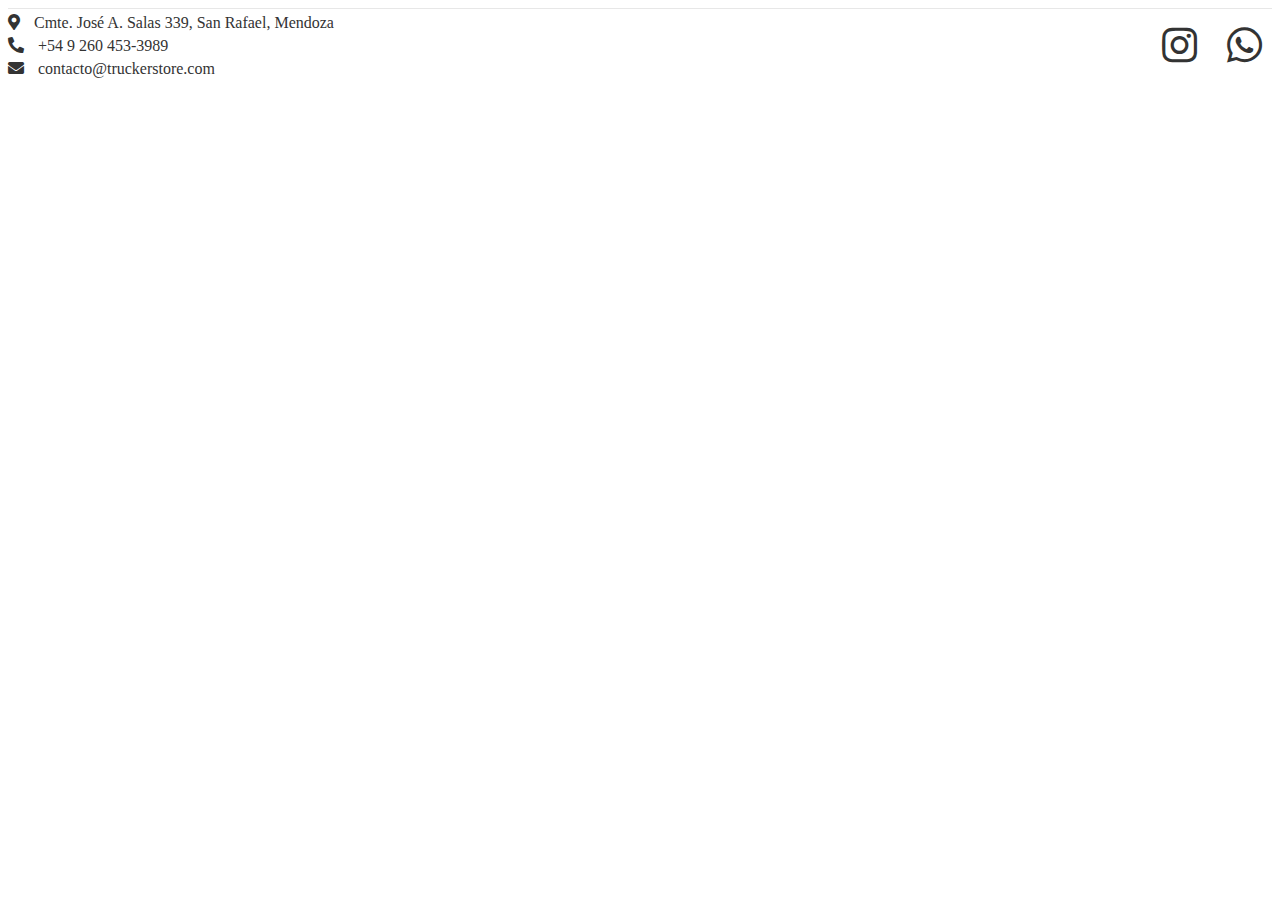
<file: pages/footer.html>
<!DOCTYPE html>
<html lang="es">

<head>
    <meta charset="UTF-8">
    <meta name="viewport" content="width=device-width, initial-scale=1.0">
    <link rel="stylesheet" href="https://cdnjs.cloudflare.com/ajax/libs/font-awesome/5.15.4/css/all.min.css">
    <link rel="stylesheet" href="/styles/footer.css">
    <title>Footer</title>
</head>

<body>
    <footer class="footer">
        <div class="footer-left">
            <div class="contact-info">
                <p><i class="fas fa-map-marker-alt"></i> Cmte. José A. Salas 339, San Rafael, Mendoza</p>
                <p><i class="fas fa-phone-alt"></i> +54 9 260 453-3989</p>
                <p><i class="fas fa-envelope"></i> contacto@truckerstore.com</p>
            </div>
        </div>
        <div class="footer-right">
            <div class="social-media">
                <a href="https://www.instagram.com" target="_blank" class="social-icon-ig">
                    <i class="fab fa-instagram"></i>
                </a>
                <a href="https://wa.me/5492604533989" target="_blank" class="social-icon-wa">
                    <i class="fab fa-whatsapp"></i>
                </a>
            </div>
        </div>
    </footer>
</body>

</html>
</file>
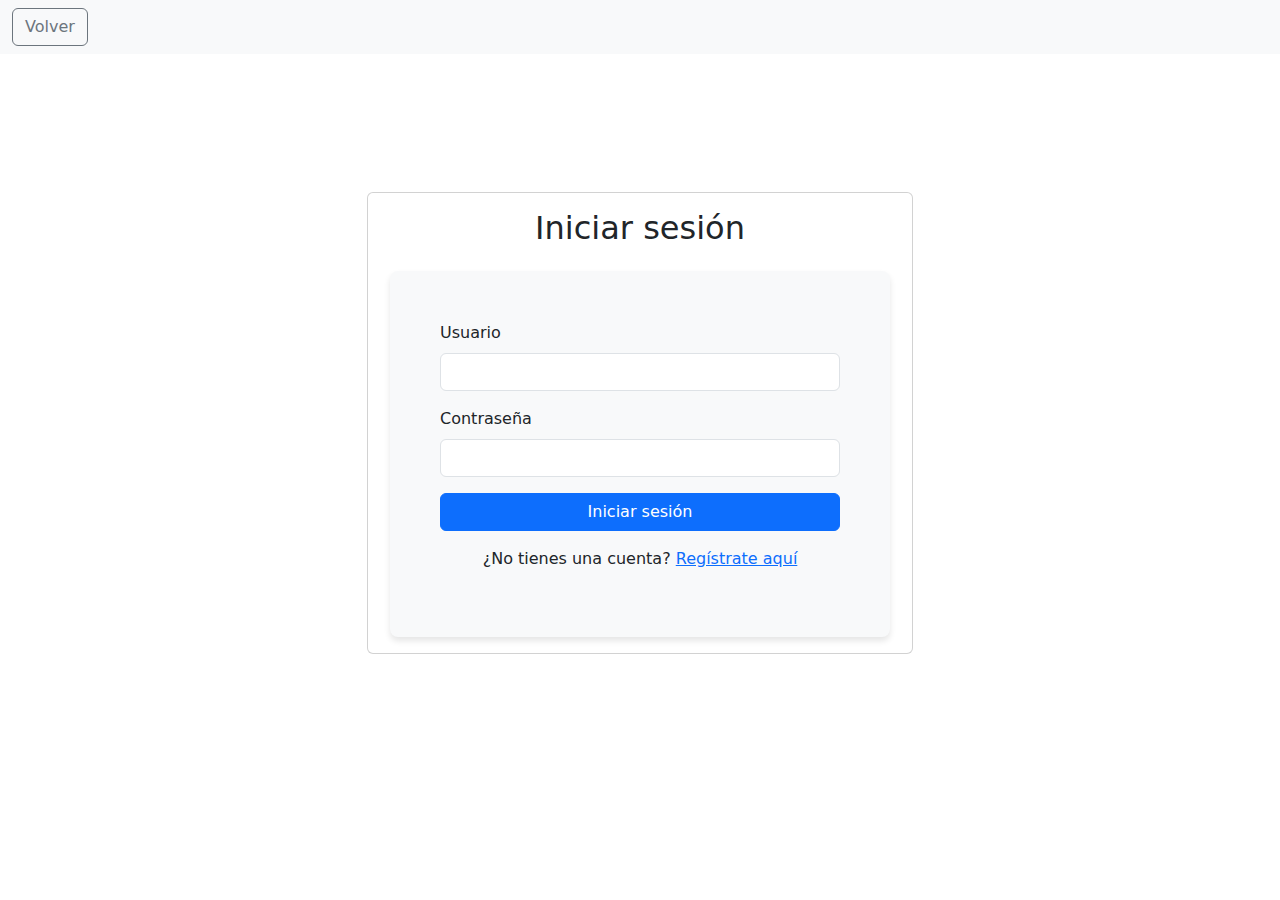
<file: pages/login.html>
<!DOCTYPE html>
<html lang="es">

<head>
    <meta charset="UTF-8">
    <meta name="viewport" content="width=device-width, initial-scale=1.0">
    <title>Iniciar sesión - TruckerStore</title>
    <link rel="icon" href="/images/logo2.jpeg" type="image/x-icon">
    <link href="https://cdn.jsdelivr.net/npm/bootstrap@5.3.0/dist/css/bootstrap.min.css" rel="stylesheet">
    <link rel="stylesheet" href="/styles/login.css">
</head>

<body>
    <nav class="navbar navbar-light bg-light">
        <div class="container-fluid">
            <a href="javascript:history.back()" class="btn btn-outline-secondary">
                <i class="bi bi-arrow-left"></i> Volver
            </a>
        </div>
    </nav>
    <main class="container mt-4">
        <div class="row justify-content-center">
            <div class="col-md-6">
                <div class="card">
                    <div class="card-body">
                        <h2 class="card-title text-center mb-4">Iniciar sesión</h2>
                        <form id="login-form">
                            <div class="mb-3">
                                <label for="username" class="form-label">Usuario</label>
                                <input type="text" class="form-control" id="username" required>
                            </div>
                            <div class="mb-3">
                                <label for="password" class="form-label">Contraseña</label>
                                <input type="password" class="form-control" id="password" required>
                            </div>
                            <button type="submit" class="btn btn-primary w-100">Iniciar sesión</button>
                            <p class="text-center mt-3">
                                ¿No tienes una cuenta? <a href="register.html">Regístrate aquí</a>
                            </p>
                        </form>
                    </div>
                </div>
            </div>
        </div>
    </main>
    <script src="https://cdn.jsdelivr.net/npm/bootstrap@5.3.0/dist/js/bootstrap.bundle.min.js"></script>
    <script src="/scripts/auth.js"></script>
</body>

</html>
</file>
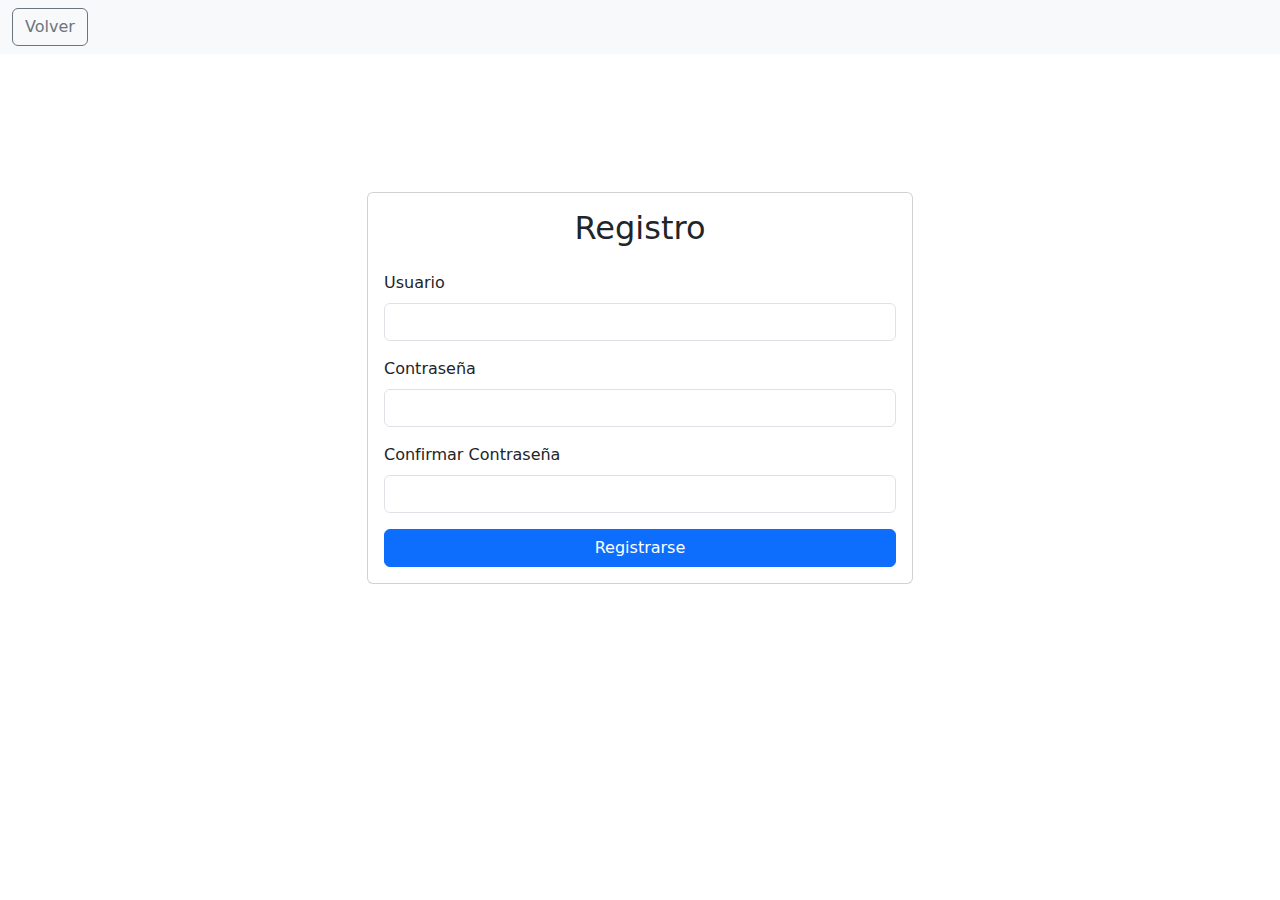
<file: pages/register.html>
<!DOCTYPE html>
<html lang="es">

<head>
    <meta charset="UTF-8">
    <meta name="viewport" content="width=device-width, initial-scale=1.0">
    <title>Registro - TruckerStore</title>
    <link rel="icon" href="/images/logo2.jpeg" type="image/x-icon">
    <link href="https://cdn.jsdelivr.net/npm/bootstrap@5.3.0/dist/css/bootstrap.min.css" rel="stylesheet">
    <link rel="stylesheet" href="/styles/login.css">
</head>

<body>
    <nav class="navbar navbar-light bg-light">
        <div class="container-fluid">
            <a href="javascript:history.back()" class="btn btn-outline-secondary">
                <i class="bi bi-arrow-left"></i> Volver
            </a>
        </div>
    </nav>
    <main class="container mt-4">
        <div class="row justify-content-center">
            <div class="col-md-6">
                <div class="card">
                    <div class="card-body">
                        <h2 class="card-title text-center mb-4">Registro</h2>
                        <form id="register-form">
                            <div class="mb-3">
                                <label for="username" class="form-label">Usuario</label>
                                <input type="text" class="form-control" id="username" required>
                            </div>
                            <div class="mb-3">
                                <label for="password" class="form-label">Contraseña</label>
                                <input type="password" class="form-control" id="password" required>
                            </div>
                            <div class="mb-3">
                                <label for="confirm-password" class="form-label">Confirmar Contraseña</label>
                                <input type="password" class="form-control" id="confirm-password" required>
                            </div>
                            <button type="submit" class="btn btn-primary w-100">Registrarse</button>
                        </form>
                    </div>
                </div>
            </div>
        </div>
    </main>
    <script src="https://cdn.jsdelivr.net/npm/bootstrap@5.3.0/dist/js/bootstrap.bundle.min.js"></script>
    <script src="/scripts/auth.js"></script>
</body>

</html>
</file>
<file: styles/footer.css>
.footer {
    width: 100%;
    background-color: transparent;
    border-top: 1px solid #e7e7e7;
    display: flex;
    justify-content: space-between;
    align-items: center;
}

.footer-left,
.footer-right {
    display: flex;
    align-items: center;
}

.footer-left {
    flex-direction: column;
    text-align: left;
}

.footer-right {
    flex-direction: row;
    text-align: right;
}

.social-media .social-icon-wa,
.social-icon-ig {
    font-size: 2.5rem;
    margin: 0 10px;
    color: #333;
}

.social-media .social-icon-ig:hover {
    color: #C13584;
}

.social-media .social-icon-wa:hover {
    color: #25d366;
}

.social-icon-wa,
.social-icon-ig {
    text-decoration: none;
}

.contact-info p {
    margin: 5px 0;
    color: #333;
    font-size: 1rem;
}

.contact-info i {
    margin-right: 10px;
}
</file>
<file: styles/login.css>
#login-form,
#login-panel {
    max-width: 500px;
    margin: 0 auto;
    padding: 50px;
    background-color: #f8f9fa;
    border-radius: 8px;
    box-shadow: 0 4px 6px rgba(0, 0, 0, 0.1);
}

#login-form h2,
#login-panel h2 {
    margin-bottom: 1.5rem;
    color: #333;
}

#product-form {
    margin-bottom: 2rem;
}

#product-list .list-group-item {
    display: flex;
    justify-content: space-between;
    align-items: center;
}

#product-list .btn-group {
    display: flex;
}

.btn-group .btn {
    margin-left: 0.5rem;
}

.col-md-6 {
    margin-top: 10%;
}

@keyframes fadeInUp {
    from {
        opacity: 0;
        transform: translateY(20px);
    }

    to {
        opacity: 1;
        transform: translateY(0);
    }
}

#login-form,
#login-panel {
    animation: fadeInUp 0.5s ease-out;
}

@media (max-width: 768px) {
    .login-hero h1 {
        font-size: 2rem;
    }

    .login-hero p {
        font-size: 1rem;
    }
}
</file>
